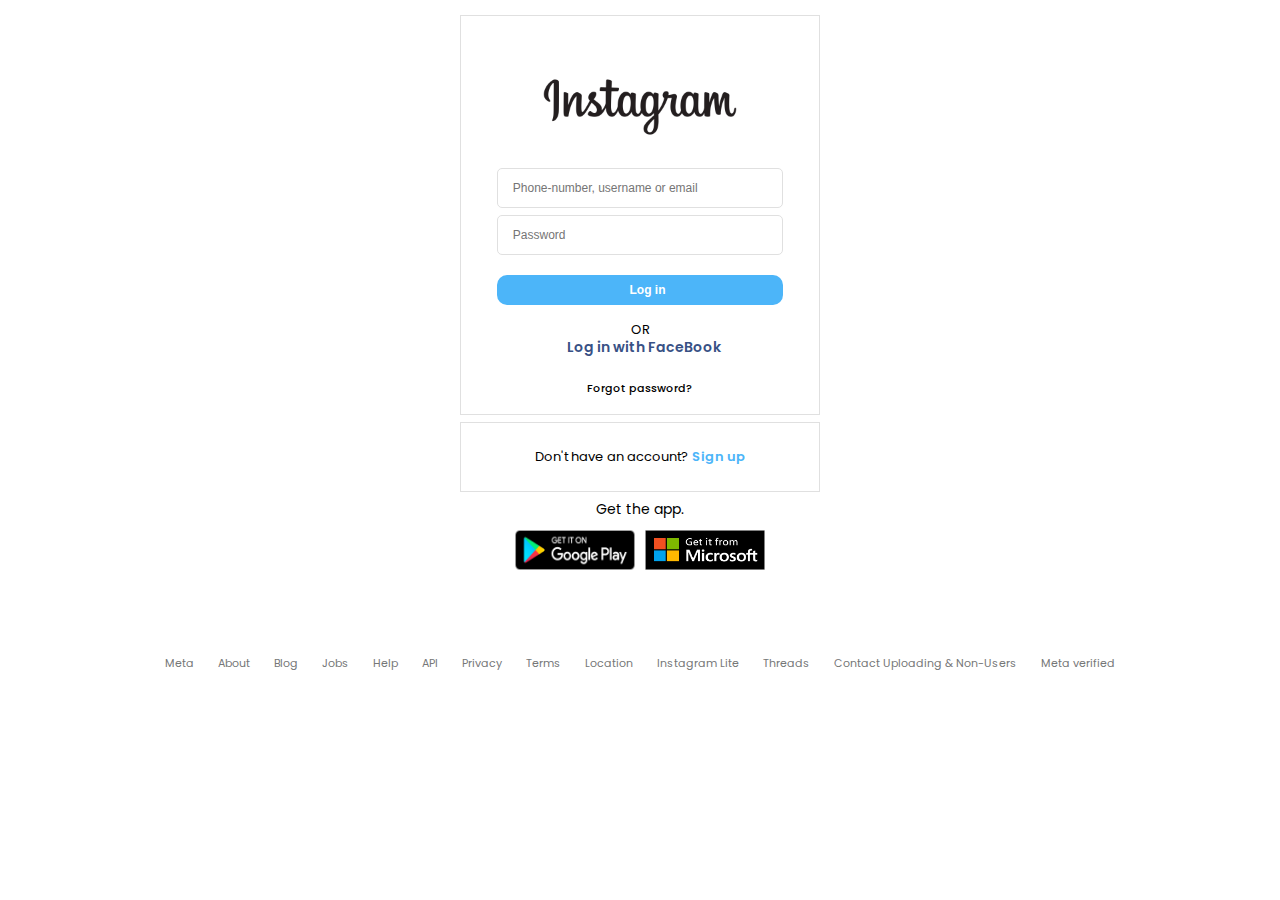
<file: index.html>
<!DOCTYPE html>
<html lang="en">
  <head>
    <meta charset="UTF-8" />
    <meta name="viewport" content="width=device-width, initial-scale=1.0" />
    <title>Login Instagram</title>
    <link
      rel="icon"
      href="images/Login-Instagram/Instagram-favicon.png"
      type="image/x-icon"
    />
    <link rel="stylesheet" href="css/index.css" />
    <link
      rel="stylesheet"
      href="https://cdnjs.cloudflare.com/ajax/libs/font-awesome/6.4.2/css/all.min.css"
      integrity="sha512-z3gLpd7yknf1YoNbCzqRKc4qyor8gaKU1qmn+CShxbuBusANI9QpRohGBreCFkKxLhei6S9CQXFEbbKuqLg0DA=="
      crossorigin="anonymous"
      referrerpolicy="no-referrer"
    />
  </head>

  <body>
    <section>
        <form action="#">
            <div><a href="#"><img src="images/Login-Instagram/instagram-wordmark.png" alt=""></a></div>
            <input type="email" name="" id="" placeholder="Phone-number, username or email">
            <input type="password" name="" id="" placeholder="Password">
            <input class="submit" type="submit" value="Log in">
            <p class="or">OR</p>
            <div class="fb"><a href="FaceBook-Login.html"><p> <i class="fa-brands fa-square-facebook"></i> Log in with FaceBook</p></a></div>
            <p class="fp"><a href="Reset-password.html">Forgot password?</a></p>
        </form>
    </section>
    <aside class="signup">
        <p>Don't have an account?<a href="Instagram-signup.html"> Sign up</a></p>
    </aside>
    <aside class="apps">
      <p>Get the app.</p>
      <div>
      <a href="https://play.google.com/store/apps/details?id=com.instagram.android&referrer=ig_mid%3D86AB4BA9-4C9E-43F1-91A3-68B8E785B95A%26utm_campaign%3DloginPage%26utm_content%3Dlo%26utm_source%3Dinstagramweb%26utm_medium%3Dbadge&pli=1"><img class="img1" src="images/Login-Instagram/get-it-on-google-play.png" alt="google-play"></a>
      <a href="ms-windows-store://pdp/?productid=9nblggh5l9xt&referrer=appbadge&source=www.instagram.com&mode=mini&pos=0%2C0%2C1366%2C736"><img class="img2" src="images/Login-Instagram/Get-it-on-microsoft.png" alt="microsoft"></a>
    </div>
    </aside>
    <footer class="footer1">
      <a href="" class="hov">Meta</a>
      <a href="" class="hov">About</a>
      <a href="" class="hov">Blog</a>
      <a href="">Jobs</a>
      <a href="" class="hov">Help</a>
      <a href="" class="hov">API</a>
      <a href="">Privacy</a>
      <a href="">Terms</a>
      <a href="">Location</a>
      <a href="">Instagram Lite</a>
      <a href="" class="hov">Threads</a>
      <a href="">Contact Uploading & Non-Users</a>
      <a href="" class="hov">Meta verified</a>
    </footer>
    <footer class="footer2">
    </footer>
  </body>
</html>
</file>
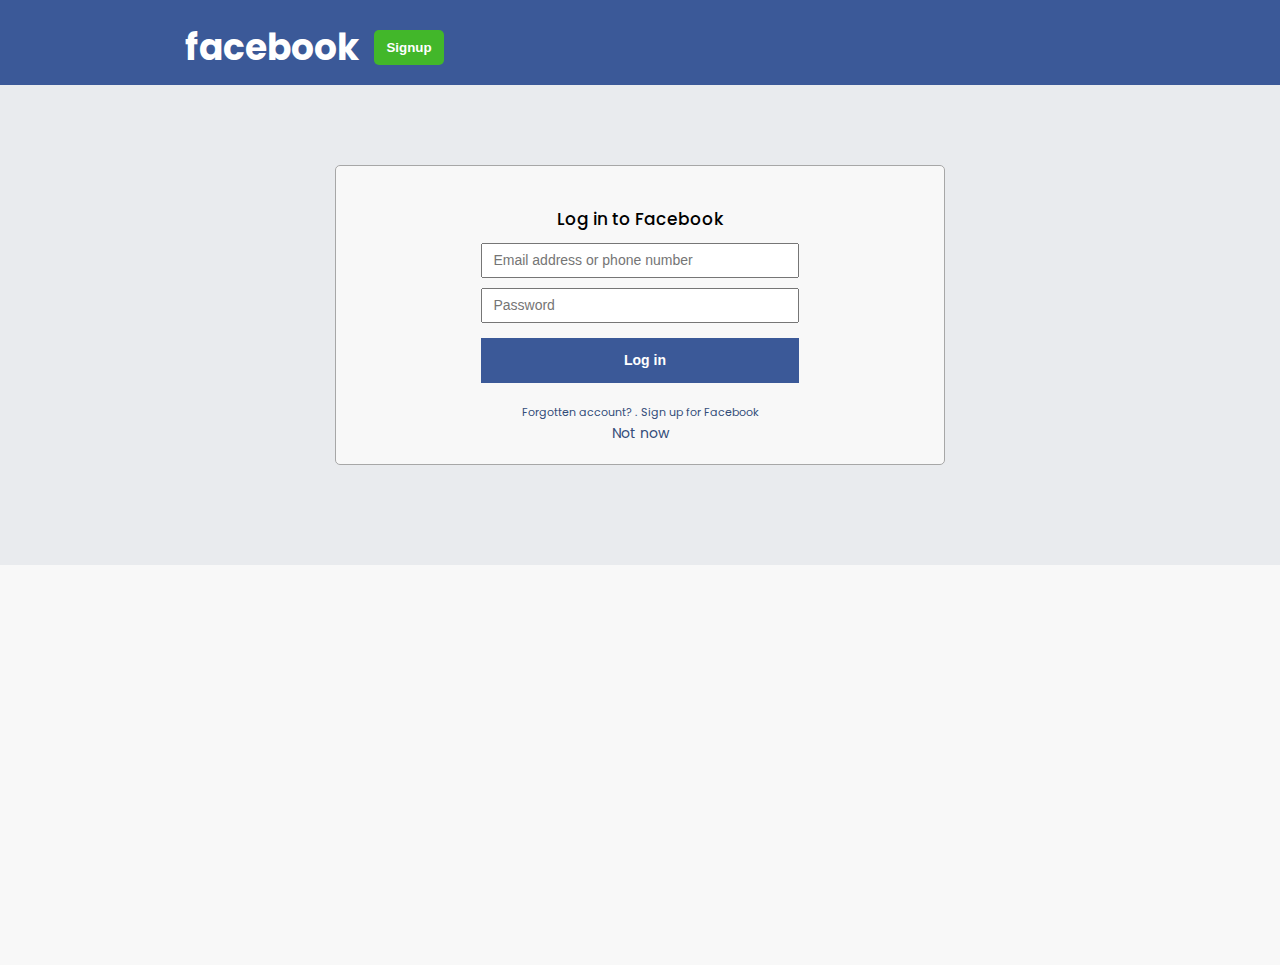
<file: FaceBook-Login.html>
<!DOCTYPE html>
<html lang="en">
  <head>
    <meta charset="UTF-8" />
    <meta name="viewport" content="width=device-width, initial-scale=1.0" />
    <title>Login in to Facebook | Facebook</title>
    <link
      rel="icon"
      href="images/Login-Instagram/Facebook/facebook favicon.png"
      type="image/x-icon"
    />
    <link rel="stylesheet" href="css/FaceBook-Login.css" />
    <link
      rel="stylesheet"
      href="https://cdnjs.cloudflare.com/ajax/libs/font-awesome/6.4.2/css/all.min.css"
      integrity="sha512-z3gLpd7yknf1YoNbCzqRKc4qyor8gaKU1qmn+CShxbuBusANI9QpRohGBreCFkKxLhei6S9CQXFEbbKuqLg0DA=="
      crossorigin="anonymous"
      referrerpolicy="no-referrer"
    />
  </head>
  <body>
    <header>
      <a href=""><h1>facebook</h1></a>
      <a href=""><button>Signup</button></a>
    </header>
    <section>
      <div class="main-div">
        <p>Log in to Facebook</p>
        <form action="">
          <input type="email" placeholder="Email address or phone number" required/>
          <input type="password" placeholder="Password" required/>
          <input class="login" type="submit" value="Log in" />
        </form>
        <div>
          <a href="">Forgotten account? .</a>
          <a href="">Sign up for Facebook</a>
        </div>
        <a class="nn" href="index.html">Not now</a>
      </div>
    </section>
    <footer></footer>
  </body>
</html>
</file>
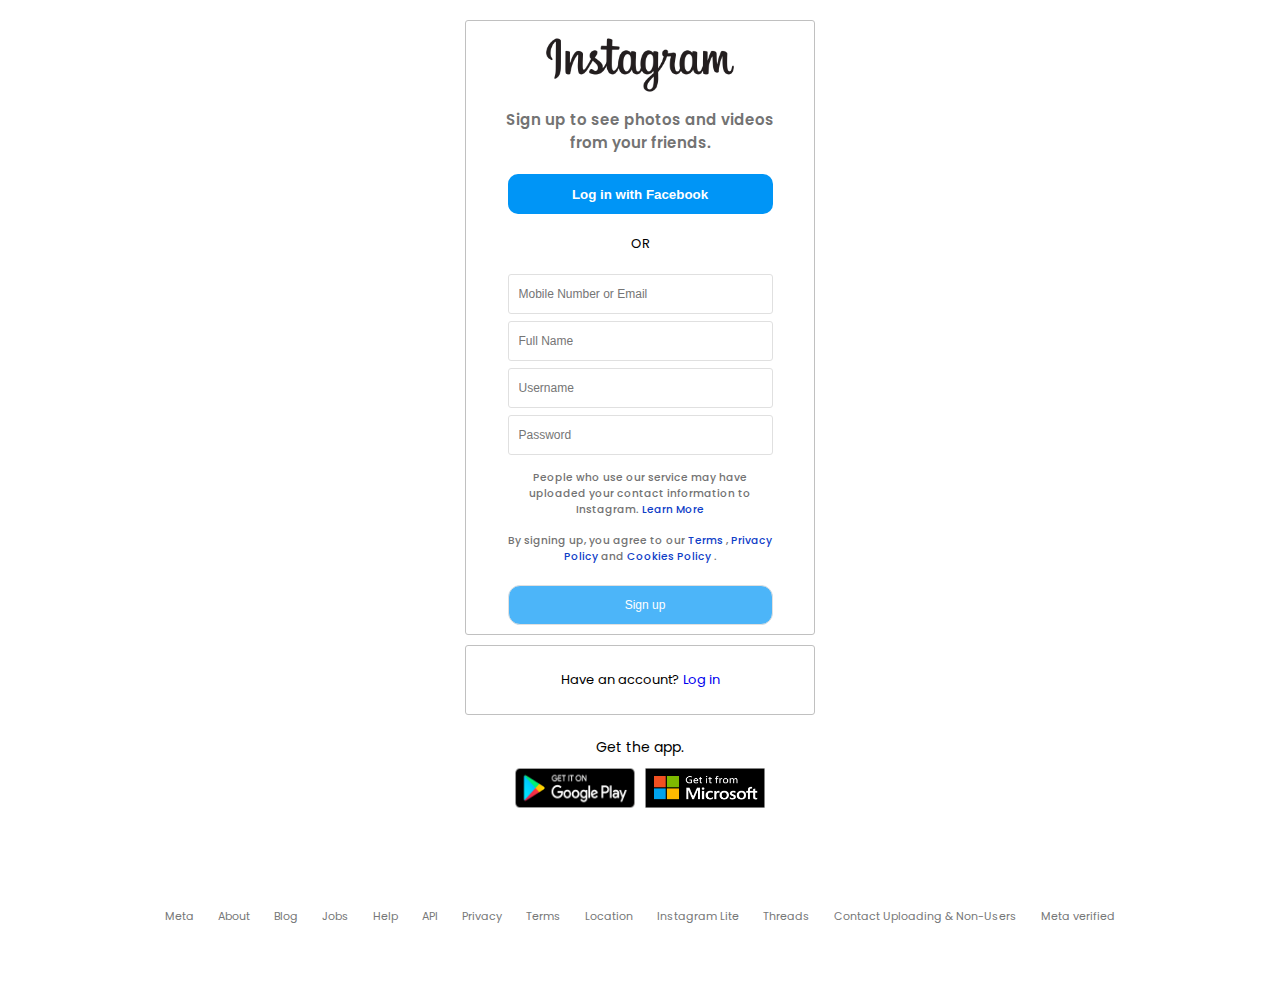
<file: Instagram-signup.html>
<!DOCTYPE html>
<html lang="en">
<head>
    <meta charset="UTF-8">
    <meta name="viewport" content="width=device-width, initial-scale=1.0">
    <title>Sign up Instagram</title>
    <link
      rel="icon"
      href="images/Login-Instagram/Instagram-favicon.png"
      type="image/x-icon"
    />
    <link rel="stylesheet" href="css/Instagram-signup.css" />
    <link
      rel="stylesheet"
      href="https://cdnjs.cloudflare.com/ajax/libs/font-awesome/6.4.2/css/all.min.css"
      integrity="sha512-z3gLpd7yknf1YoNbCzqRKc4qyor8gaKU1qmn+CShxbuBusANI9QpRohGBreCFkKxLhei6S9CQXFEbbKuqLg0DA=="
      crossorigin="anonymous"
      referrerpolicy="no-referrer"
    />
</head>
<body>
    <section>
        <a class="img" href=""><img src="images/Login-Instagram/instagram-wordmark.png" alt=""></a>
        <div class="main1"><p>Sign up to see photos and videos from your friends.</p></div>
        <a class="fb" href="FaceBook-Login.html"><button><i class="fa-brands fa-square-facebook"></i> Log in with Facebook</button></a>
        <p class="or">OR</p>
        <form action="">
            <input class="one" type="Email" placeholder="Mobile Number or Email">
            <input type="text" placeholder="Full Name">
            <input type="text" placeholder="Username">
            <input type="password" placeholder="Password">
            <div>
                <p>People who use our service may have uploaded your contact information to Instagram. <a href="">Learn More</a></p>
            </div>
            <div>
                <p>By signing up, you agree to our <a href=""> Terms</a> , <a href="">Privacy Policy</a> and<a href=""> Cookies Policy</a> .</p>
            </div>
            <input class="submit" type="submit" value="Sign up">
        </form>
    </section>
    <aside class="login">
        <p>Have an account? <a href="index.html">Log in</a></p>
    </aside>
    <aside class="apps">
        <p>Get the app.</p>
        <div>
        <a href="https://play.google.com/store/apps/details?id=com.instagram.android&referrer=ig_mid%3D86AB4BA9-4C9E-43F1-91A3-68B8E785B95A%26utm_campaign%3DloginPage%26utm_content%3Dlo%26utm_source%3Dinstagramweb%26utm_medium%3Dbadge&pli=1"><img class="img1" src="images/Login-Instagram/get-it-on-google-play.png" alt="google-play"></a>
        <a href="ms-windows-store://pdp/?productid=9nblggh5l9xt&referrer=appbadge&source=www.instagram.com&mode=mini&pos=0%2C0%2C1366%2C736"><img class="img2" src="images/Login-Instagram/Get-it-on-microsoft.png" alt="microsoft"></a>
      </div>
      </aside>
      <footer class="footer1">
        <a href="" class="hov">Meta</a>
        <a href="" class="hov">About</a>
        <a href="" class="hov">Blog</a>
        <a href="">Jobs</a>
        <a href="" class="hov">Help</a>
        <a href="" class="hov">API</a>
        <a href="">Privacy</a>
        <a href="">Terms</a>
        <a href="">Location</a>
        <a href="">Instagram Lite</a>
        <a href="" class="hov">Threads</a>
        <a href="">Contact Uploading & Non-Users</a>
        <a href="" class="hov">Meta verified</a>
      </footer>
</body>
</html>
</file>
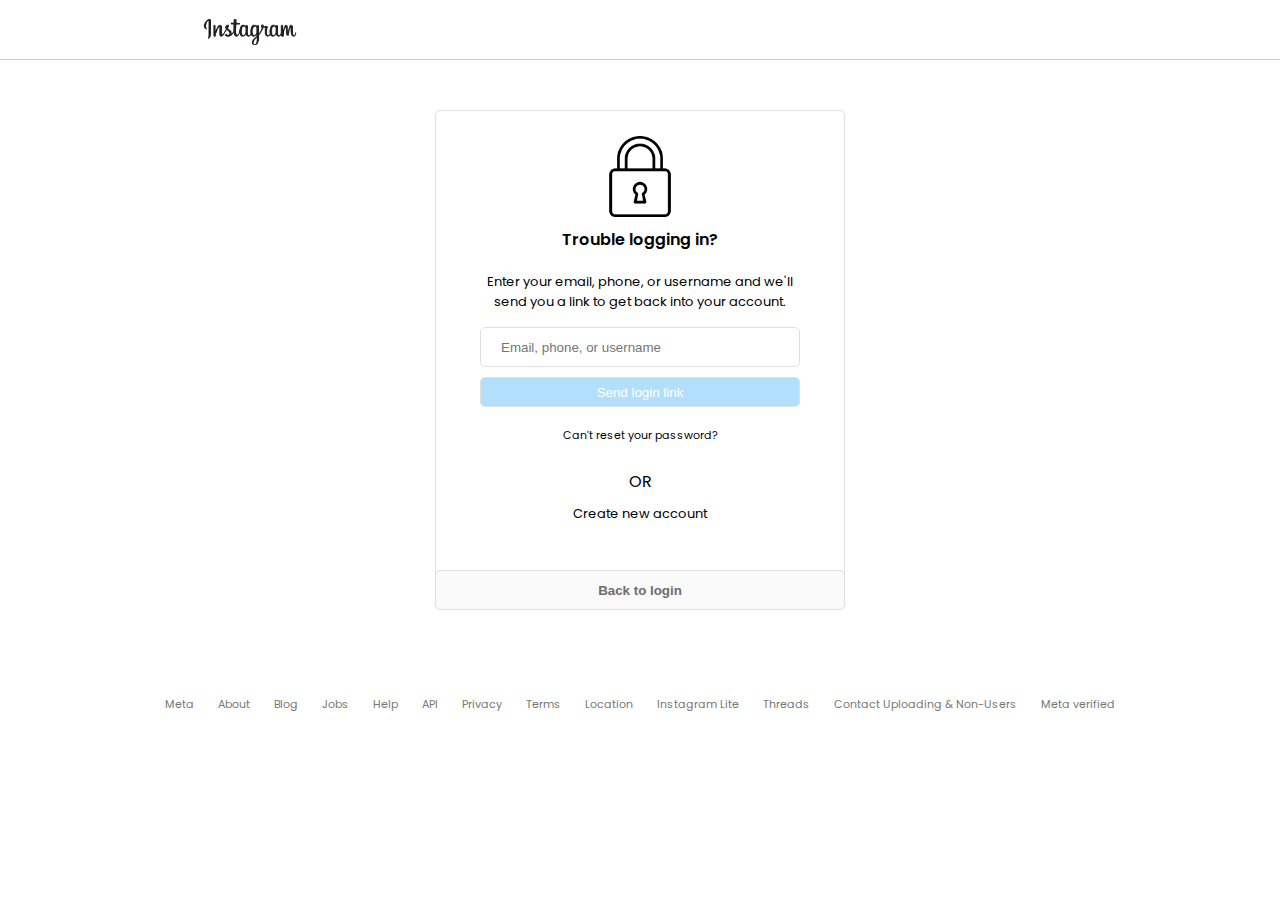
<file: Reset-password.html>
<!DOCTYPE html>
<html lang="en">
<head>
    <meta charset="UTF-8">
    <meta name="viewport" content="width=device-width, initial-scale=1.0">
    <title>Reset Password Instagram</title>
    <link
      rel="icon"
      href="images/Login-Instagram/Instagram-favicon.png"
      type="image/x-icon"
    />
    <link rel="stylesheet" href="css/Reset-password.css" />
    <link
      rel="stylesheet"
      href="https://cdnjs.cloudflare.com/ajax/libs/font-awesome/6.4.2/css/all.min.css"
      integrity="sha512-z3gLpd7yknf1YoNbCzqRKc4qyor8gaKU1qmn+CShxbuBusANI9QpRohGBreCFkKxLhei6S9CQXFEbbKuqLg0DA=="
      crossorigin="anonymous"
      referrerpolicy="no-referrer"
    />
</head>
<body>
    <header>
        <a href=""><img src="images/Login-Instagram/instagram-wordmark.png" alt=""></a>
    </header>
    <main>
        <div><img src="images/Login-Instagram/Reset-password/unlock.png" alt=""></div>
        <h4>Trouble logging in?</h4>
        <div class="para"><p>Enter your email, phone, or username and we'll send you a link to get back into your account.</p></div>
        <form action="">
            <input class="m1" type="email" name="" id="" required placeholder="Email, phone, or username">
            <input class="m2" type="submit" value="Send login link">
        </form>
        <a class="rp" href="">Can't reset your password?</a>
        <p>OR</p>
        <a class="ca" href="">Create new account</a>
    </main>
    <section><a href="index.html"><button>Back to login</button></a></section>
    <footer class="footer1">
        <a href="" class="hov">Meta</a>
        <a href="" class="hov">About</a>
        <a href="" class="hov">Blog</a>
        <a href="">Jobs</a>
        <a href="" class="hov">Help</a>
        <a href="" class="hov">API</a>
        <a href="">Privacy</a>
        <a href="">Terms</a>
        <a href="">Location</a>
        <a href="">Instagram Lite</a>
        <a href="" class="hov">Threads</a>
        <a href="">Contact Uploading & Non-Users</a>
        <a href="" class="hov">Meta verified</a>
      </footer>
</body>
</html>
</file>
<file: css/index.css>
@import url('https://fonts.googleapis.com/css2?family=Poppins:wght@100;200;300;400;600;700&family=Roboto&display=swap');
*{
    margin: 0px;
    padding: 0px;
    box-sizing: border-box;
}
body{
    width: 100%;
    display: flex;
    flex-direction: column;
    justify-content: center;
    align-items: center;
    font-family: "Poppins";
    transition: 0.5s;
}
section{
    display: flex;
    justify-content: center;
    align-items: center;
    margin-top: 15px;
    border: 0.1px solid rgb(224, 224, 224);
    width: 360px;
    height: 400px;
    background-color: rgb(255,255,255);
}
section form{
    display: flex;
    flex-direction: column;
    align-items: center;
}
section form div a{
    margin-top: -30px;
    margin-bottom: -30px;
   display: flex;
   align-items: center;
   justify-content: center;
}
section form div a img{
    width: 70%;
    height: 1rgb(76,181,249)0%;
}
section form input{
    margin-top: 7px;
    padding-left: 15px;
    resize: none;
    height: 40px;
    width: 80%;
    border-radius: 5px;
    outline: none;
    border: 0.1px solid rgb(224, 224, 224);
    font-size: 12px;
}
section form .submit{
    margin-top: 20px;
    padding-left: 15px;
    resize: none;
    height: 30px;
    width: 80%;
    border-radius: 10px;
    outline: none;
    border: none;
    background-color: rgb(76,181,249);
    font-weight: bold;
    color: white;
}
.or{
    font-size: 13px;
    margin-top: 15px;
}
.fb a p, i{
    margin-top: 20px;
    font-size: 14px;
    font-weight: 600;
    color: rgb(56,81,133);
}
.fb a , .fp a{
    text-decoration: none;
}
.fp a{
    text-decoration: none;
    color: black;
}
.fb a p i{
    font-size: 20px;
    padding-right: 8px;
}
.fp{
    margin-bottom: -20px;
    margin-top: 40px;
    font-size: 11px;
    font-weight: 500;
}
.signup{
    display: flex;
    justify-content: center;
    align-items: center;
    margin-top: 7px;
    border: 0.1px solid rgb(224, 224, 224);
    width: 360px;
    height: 70px;
    background-color: rgb(255,255,255);
}
.signup p{
    font-size: 13px;
}
.signup p a{
    text-decoration: none;
    color: rgb(76,181,249);
    font-weight: 600;
}
.apps{
    display: flex;
    flex-direction: column;
    justify-content: center;
    align-items: center;
    margin-top: 7px;
    /* border: 0.1px solid rgb(224, 224, 224); */
    width: 360px;
    height: 70px;
    background-color: rgb(255,255,255);
}
.apps div{
    display: flex;
    justify-content: center;
    align-items: center;
}
.apps a{
    display: flex;
    justify-content: center;
    align-items: center;
    margin: 0px 5px;
}
.apps p{
    font-size: 14px;
    margin-bottom: 10px;
}
.img1{
    width: 120px;
    height: 40px;
}
.img2{
    width: 120px;
    height: 40px;
}
.footer1{
    margin-top: 80px;
    margin-bottom: 80px;
}
.footer1 a{
    color: rgb(118,119,120);
    margin: 0px 10px;
    text-decoration: none;
    font-size: 11px;
}
.hov:hover{
    text-decoration: underline;
}
</file>
<file: css/FaceBook-Login.css>
@import url('https://fonts.googleapis.com/css2?family=Poppins:wght@100;200;300;400;600;700&family=Roboto&display=swap');
*{
    margin: 0px;
    padding: 0px;
    box-sizing: border-box;
}
body{
    font-family: 'Poppins';
    background-color: rgb(233,235,238);
    width: 100%;
    /* height: 1000px; */
    /* display: flex; */
}
header{
    width: 100%;
    height: 85px;
    padding-left: 185px;
    background-color: rgb(59,89,152);
    color: white;
    font-size: large;
    display: flex;
    align-items: center;
    padding-top: 10px;

}
header a{
    text-decoration: none;
    color: white;
}
header button{
    border-radius: 5px;
    border: none;
    outline: none;
    color: white;
    background-color: rgb(66,183,42);
    font-weight: 600;
    margin-left: 15px;
    width: 70px;
    height: 35px;
}
header button:hover{
    background-color: rgb(48, 143, 29); 
}
section{
    display: flex;
    justify-content: center;
    align-items: center;
    
}
section .main-div{
    display: flex; 
    flex-direction: column;
    justify-content: center;
    align-items: center;
    margin-top: 80px;
    border-radius: 5px;
    border: 0.1px solid rgb(167, 167, 167);
    background-color: rgb(248, 248, 248);
    width: 610px;
    height: 300px;
}
section .main-div form{
    display: flex; 
    flex-direction: column;
    justify-content: center;
    align-items: center;
    width: 610px;
    height: 300px;
}
section .main-div p{
    margin-top: 40px;
    font-weight: 500;
    font-size: 17px;
}
section .main-div input{
    outline: none;
    border: 0.1 solid rgb(153, 153, 153);
    resize: none;
    width: 52%;
    height: 35px;
    margin: 5px 0px;
    padding-left: 10px;
    font-size: 14px;
}
section .main-div .login{
    outline: none;
    border: none;
    resize: none; 
    background-color: rgb(59,89,152);  
    width: 52%;
    height: 45px;
    margin: 10px 0px;
    font-weight: 700;
    color: white;
    cursor: pointer;
}
section .main-div .login:hover{
    background-color: rgb(38, 61, 109);  
}
section .main-div a{
    margin-top:30px 0px -20px 0px;
    font-size: 11px;
    text-decoration: none;
    color: rgb(52, 77, 122);
}
section .main-div .nn{
    margin-bottom: 20px;
    font-size: 14px;
}
section .main-div a:hover{
    text-decoration: underline;
}
footer{
    margin-top: 100px;
    background-color: rgb(248, 248, 248);
    width: 100%;
    height: 400px;
}
</file>
<file: css/Instagram-signup.css>
@import url('https://fonts.googleapis.com/css2?family=Poppins:wght@100;200;300;400;600;700&family=Roboto&display=swap');
*{
    margin: 0px;
    padding: 0px;
    box-sizing: border-box;
}
body{
    width: 100%;
    display: flex;
    flex-direction: column;
    justify-content: center;
    align-items: center;
    font-family: "Poppins";
} 
section{
    border: 0.1px solid rgb(192, 192, 192);
    border-radius: 3px;
    margin-top: 20px;
    width: 350px;
    height: 615px;
    display: flex;
    flex-direction: column;
    justify-content: center;
    align-items: center;
}
section .img{
    display: flex;
    justify-content: center;
    align-items: center;
}
section .img{
    /* border: 2px solid red; */
    margin-top: -46px;
}
section .img img{
    width: 70%;
}
section .main1{
    margin: 0px 40px;
    margin-top: -38px;
}
section div p{
    color: rgb(115,115,115);
    font-weight: 600;
    font-size: 15px;
    text-align: center;
}
section .fb button{
    margin-top: 20px;
    background-color:rgb(0,149,246);
    outline: none;
    border: none;
    text-decoration: none;
    resize: none;
    width: 265px;
    height: 40px;
    border-radius: 10px;
    color: white;
    font-weight: 700;
}
section .fb button:hover{
    background-color:rgb(2, 127, 211);
}
section .or{
    margin-top: 20px;
    font-size: 13px;
}
section form{
    display: flex;
    flex-direction: column;
    justify-content: center;
    align-items: center;
}
section form .one{
    margin-top: 20px;
}
section form input{
    outline: none;
    border: 0.1px solid rgb(224, 224, 224);
    width: 265px;
    height: 40px;
    margin-top: 7px;
    padding-left: 10px;
    border-radius: 3px;
    font-size: 12px;
}
section form div{
    margin-top: 15px;
}
section form div p{
    font-weight: 500;
    font-size: 10.5px;
    /* border: 2px solid red; */
    width: 265px;
    text-align: center;
} 
section form div p a{
    text-decoration: none;
    color: rgb(15, 64, 199);
}
section form .submit{
    margin-top: 20px;
    background-color: rgb(76,181,249);
    color: white;
    border-radius: 12px;
    cursor: pointer;
}
.login{
    border: 0.1px solid rgb(192, 192, 192);
    border-radius: 3px;
    margin-top: 10px;
    width: 350px;
    height: 70px;
    display: flex;
    justify-content: center;
    align-items: center;
}
.login p{
    font-size: 13px;
}
.login p a{
    text-decoration: none;
}
.apps{
    display: flex;
    flex-direction: column;
    justify-content: center;
    align-items: center;
    margin-top: 7px;
    /* border: 0.1px solid rgb(224, 224, 224); */
    width: 350px;
    height: 100px;
    /* background-color: rgb(255,255,255); */
}
.apps div{
    display: flex;
    justify-content: center;
    align-items: center;
}
.apps a{
    display: flex;
    justify-content: center;
    align-items: center;
    margin: 0px 5px;
}
.apps p{
    font-size: 14px;
    margin-bottom: 10px;
}
.img1{
    width: 120px;
    height: 40px;
}
.img2{
    width: 120px;
    height: 40px;
}
.footer1{
    margin-top: 80px;
    margin-bottom: 80px;
}
.footer1 a{
    color: rgb(118,119,120);
    margin: 0px 10px;
    text-decoration: none;
    font-size: 11px;
}
.hov:hover{
    text-decoration: underline;
}
</file>
